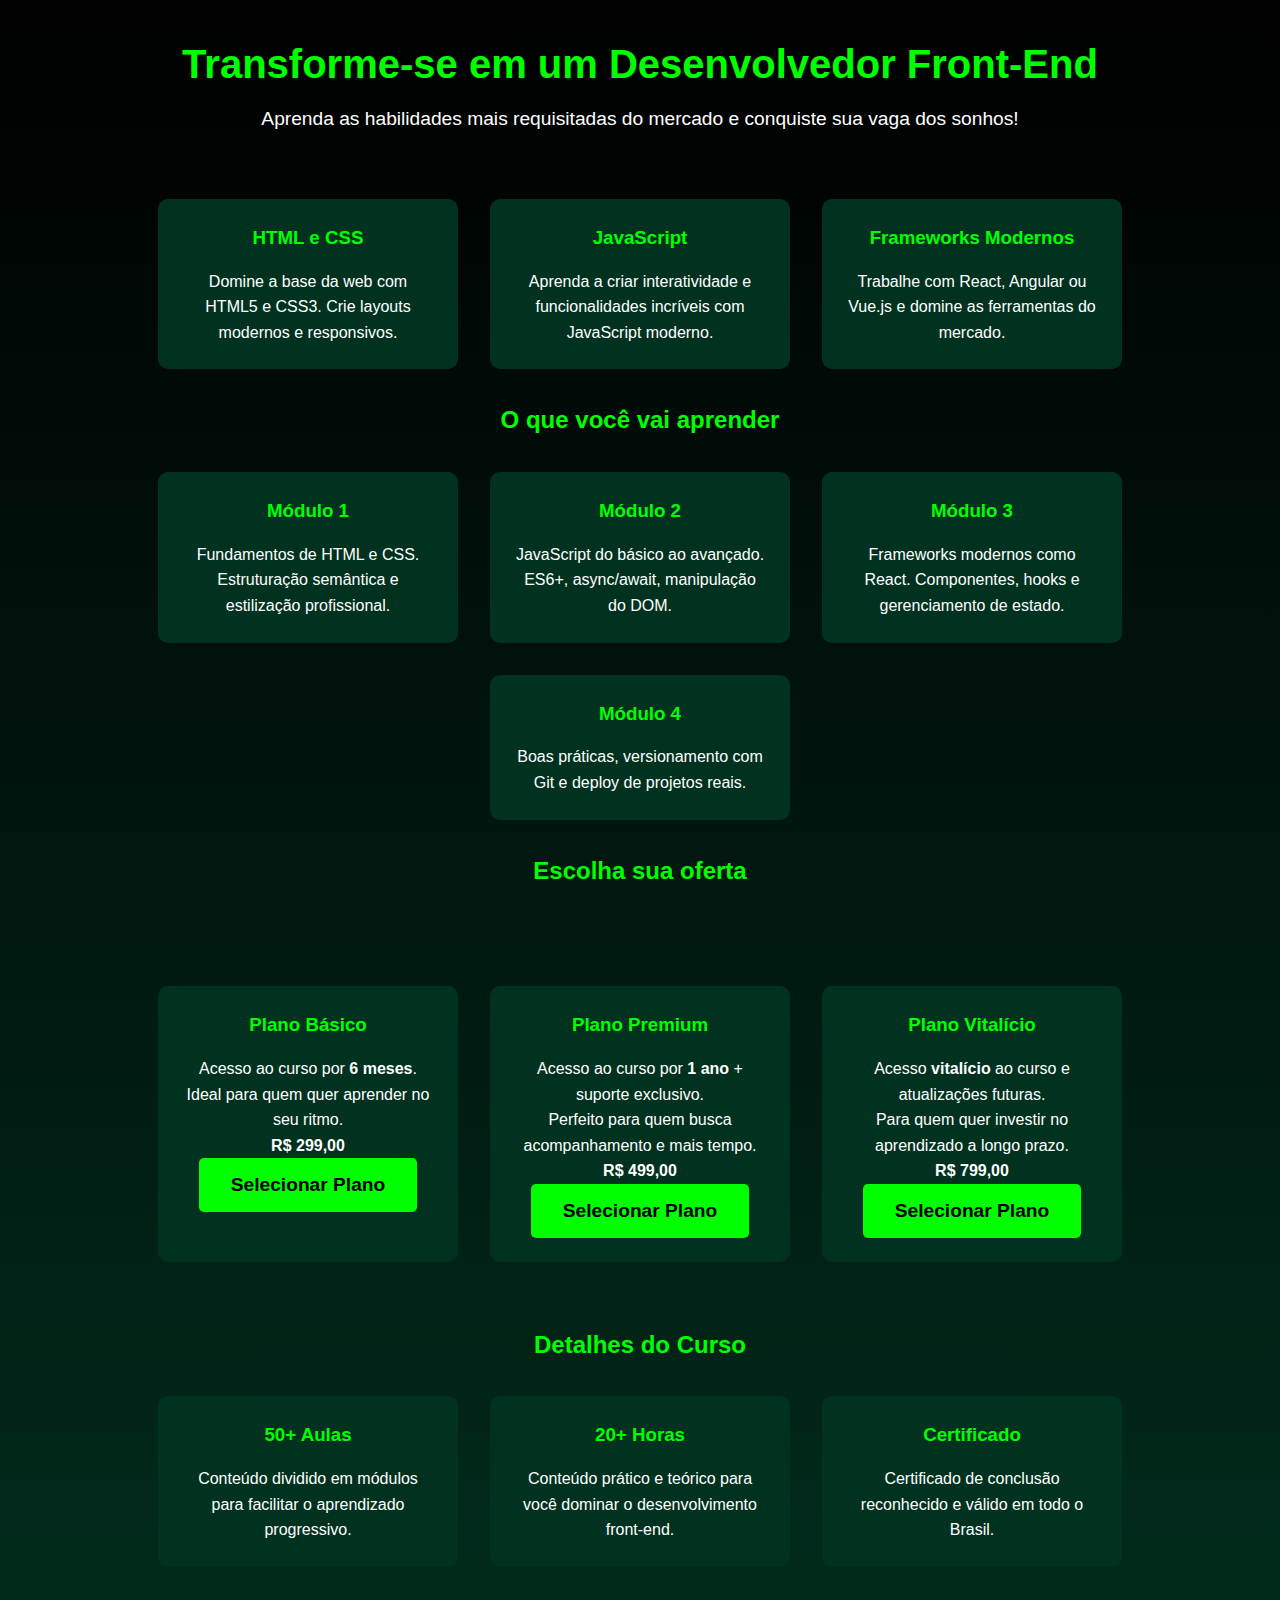
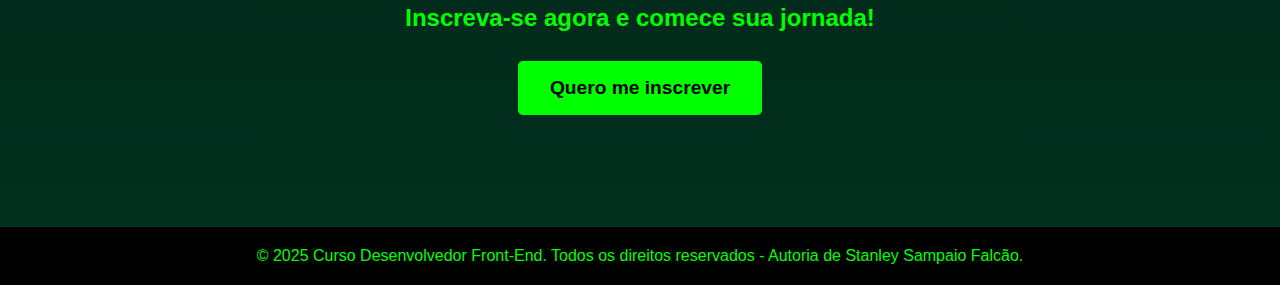
<file: index.html>
<!DOCTYPE html>
<html lang="pt-br">
<head>
    <!-- Meta Tags Básicas -->
    <meta charset="UTF-8">
    <meta name="viewport" content="width=device-width, initial-scale=1.0">
    
    <!-- SEO -->
    <meta name="description" content="Curso de Desenvolvedor Front-End. Aprenda HTML, CSS, JavaScript e frameworks modernos. Transforme sua carreira em tecnologia.">
    <meta name="keywords" content="Curso Front-End, HTML, CSS, JavaScript, React, Angular, Vue.js, Desenvolvedor Web">
    <meta name="author" content="Stanley Sampaio Falcao">
    <meta name="robots" content="index, follow">
    
    <!-- Open Graph / Facebook -->
    <meta property="og:type" content="website">
    <meta property="og:title" content="Curso de Desenvolvedor Front-End">
    <meta property="og:description" content="Aprenda as habilidades mais requisitadas do mercado e conquiste sua vaga dos sonhos!">
    
    <!-- Twitter -->
    <meta name="twitter:card" content="summary_large_image">
    <meta name="twitter:title" content="Curso de Desenvolvedor Front-End">
    
    <title>Curso de Desenvolvedor Front-End | Transforme sua Carreira</title>
    
    <!-- Estilos -->
    <link rel="stylesheet" href="assets/css/style.css">
</head>
<body>
    <!-- Header -->
    <header>
        <h1>Transforme-se em um Desenvolvedor Front-End</h1>
        <p>Aprenda as habilidades mais requisitadas do mercado e conquiste sua vaga dos sonhos!</p>
    </header>

    <!-- Conteúdo Principal -->
    <main class="container">
        <!-- Features -->
        <section class="features" aria-label="Principais tecnologias">
            <article class="feature">
                <h3>HTML e CSS</h3>
                <p>Domine a base da web com HTML5 e CSS3. Crie layouts modernos e responsivos.</p>
            </article>
            <article class="feature">
                <h3>JavaScript</h3>
                <p>Aprenda a criar interatividade e funcionalidades incríveis com JavaScript moderno.</p>
            </article>
            <article class="feature">
                <h3>Frameworks Modernos</h3>
                <p>Trabalhe com React, Angular ou Vue.js e domine as ferramentas do mercado.</p>
            </article>
        </section>

        <!-- Módulos -->
        <section class="modules" aria-label="Módulos do curso">
            <h2>O que você vai aprender</h2>
            <div class="offers">
                <article class="offer">
                    <h3>Módulo 1</h3>
                    <p>Fundamentos de HTML e CSS. Estruturação semântica e estilização profissional.</p>
                </article>
                <article class="offer">
                    <h3>Módulo 2</h3>
                    <p>JavaScript do básico ao avançado. ES6+, async/await, manipulação do DOM.</p>
                </article>
                <article class="offer">
                    <h3>Módulo 3</h3>
                    <p>Frameworks modernos como React. Componentes, hooks e gerenciamento de estado.</p>
                </article>
                <article class="offer">
                    <h3>Módulo 4</h3>
                    <p>Boas práticas, versionamento com Git e deploy de projetos reais.</p>
                </article>
            </div>
        </section>

        <!-- Ofertas/Planos -->
        <section class="offers" aria-label="Planos disponíveis">
            <h2>Escolha sua oferta</h2>
            <div class="offers">
                <article class="offer">
                    <h3>Plano Básico</h3>
                    <p>Acesso ao curso por <strong>6 meses</strong>.</p>
                    <p>Ideal para quem quer aprender no seu ritmo.</p>
                    <p><strong>R$ 299,00</strong></p>
                    <button class="button" aria-label="Selecionar Plano Básico">Selecionar Plano</button>
                </article>
                <article class="offer">
                    <h3>Plano Premium</h3>
                    <p>Acesso ao curso por <strong>1 ano</strong> + suporte exclusivo.</p>
                    <p>Perfeito para quem busca acompanhamento e mais tempo.</p>
                    <p><strong>R$ 499,00</strong></p>
                    <button class="button" aria-label="Selecionar Plano Premium">Selecionar Plano</button>
                </article>
                <article class="offer">
                    <h3>Plano Vitalício</h3>
                    <p>Acesso <strong>vitalício</strong> ao curso e atualizações futuras.</p>
                    <p>Para quem quer investir no aprendizado a longo prazo.</p>
                    <p><strong>R$ 799,00</strong></p>
                    <button class="button" aria-label="Selecionar Plano Vitalício">Selecionar Plano</button>
                </article>
            </div>
        </section>

        <!-- Detalhes -->
        <section class="details" aria-label="Detalhes do curso">
            <h2>Detalhes do Curso</h2>
            <div class="offers">
                <article class="offer">
                    <h3>50+ Aulas</h3>
                    <p>Conteúdo dividido em módulos para facilitar o aprendizado progressivo.</p>
                </article>
                <article class="offer">
                    <h3>20+ Horas</h3>
                    <p>Conteúdo prático e teórico para você dominar o desenvolvimento front-end.</p>
                </article>
                <article class="offer">
                    <h3>Certificado</h3>
                    <p>Certificado de conclusão reconhecido e válido em todo o Brasil.</p>
                </article>
            </div>
        </section>

        <!-- Call to Action -->
        <section class="cta" aria-label="Chamada para ação">
            <h2>Inscreva-se agora e comece sua jornada!</h2>
            <button class="cta-button" aria-label="Quero me inscrever no curso">Quero me inscrever</button>
        </section>
    </main>

    <!-- Footer -->
    <footer>
        <p>&copy; 2025 Curso Desenvolvedor Front-End. Todos os direitos reservados - Autoria de Stanley Sampaio Falcão.</p>
    </footer>

    <!-- Scripts -->
    <script src="assets/js/main.js"></script>
</body>
</html>
</file>
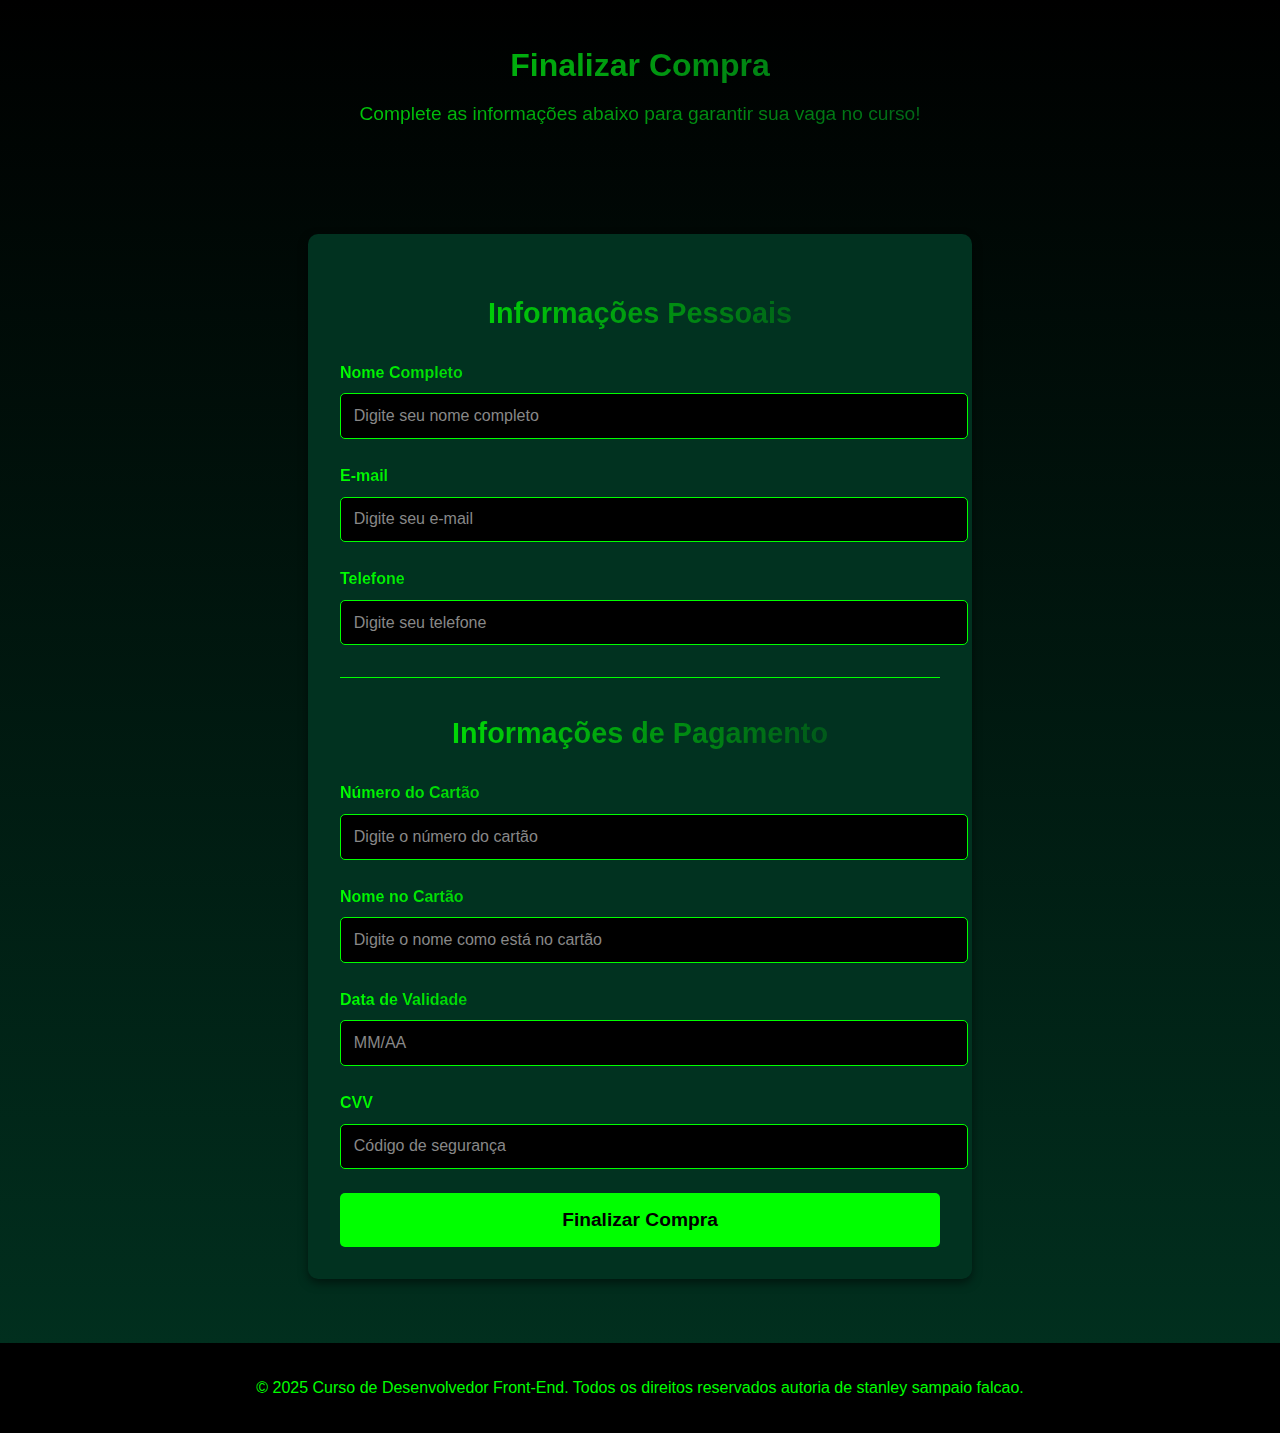
<file: checkout.html>
<!DOCTYPE html>
<html lang="pt-br">
<head>
    <meta charset="UTF-8">
    <meta name="viewport" content="width=device-width, initial-scale=1.0">
    <meta name="description" content="Curso de Desenvolvedor Front-End. Aprenda HTML, CSS, JavaScript e frameworks modernos.">
    <meta name="keywords" content="Curso Front-End, HTML, CSS, JavaScript, React, Angular, Vue.js">
    <meta name="author" content="Stanley Sampaio Falcao">
    <title>Curso de Desenvolvedor Front-End</title>
    <link rel="stylesheet" href="style.css">
    <style>
    
        body {
            margin: 0;
            font-family: Arial, sans-serif;
            background: linear-gradient(to bottom, #000000, #013220);
            color: white;
            line-height: 1.6;
        }

        header {
            text-align: center;
            padding: 2rem;
        }

        header h1, header p {
            font-size: 2rem;
            margin: 0.5rem 0;
            background: linear-gradient(to right, #00ff00, #013220);
            background-clip: border-box;
            background-clip: text;
            -webkit-background-clip: border-box;
            background-clip: text;
            background-clip: text;
            background-clip: text;
            -webkit-background-clip: text;
            -webkit-text-fill-color: transparent;
        }

        header p {
            font-size: 1.2rem;
        }

        .container {
            max-width: 1200px;
            margin: 0 auto;
            padding: 2rem;
        }

        .checkout-form {
            background-color: #013220;
            padding: 2rem;
            border-radius: 10px;
            max-width: 600px;
            margin: 2rem auto;
            color: white;
            box-shadow: 0 4px 10px rgba(0, 0, 0, 0.5);
        }

        .checkout-form h2 {
            font-size: 1.8rem;
            text-align: center;
            margin-bottom: 1.5rem;
            background: linear-gradient(to right, #00ff00, #013220);
            -webkit-background-clip: text;
            -webkit-text-fill-color: transparent;
        }

        .form-group {
            margin-bottom: 1.5rem;
        }

        .form-group label {
            display: block;
            margin-bottom: 0.5rem;
            font-weight: bold;
            background: linear-gradient(to right, #00ff00, #013220);
            -webkit-background-clip: text;
            -webkit-text-fill-color: transparent;
        }

        .form-group input {
            width: 100%;
            padding: 0.8rem;
            border: 1px solid #00ff00;
            border-radius: 5px;
            background-color: #000;
            color: white;
            font-size: 1rem;
            transition: border-color 0.3s ease;
        }

        .form-group input::placeholder {
            color: #888;
        }

        .form-group input:focus {
            outline: none;
            border-color: #00cc00;
        }

        button[type="submit"] {
            display: block;
            width: 100%;
            padding: 1rem;
            background-color: #00ff00;
            color: #000;
            border: none;
            border-radius: 5px;
            font-size: 1.2rem;
            font-weight: bold;
            cursor: pointer;
            transition: background-color 0.3s ease;
        }

        button[type="submit"]:hover {
            background-color: #00cc00;
        }

        .checkout-form .divider {
            border-top: 1px solid #00ff00;
            margin: 2rem 0;
        }

        footer {
            text-align: center;
            padding: 1rem;
            background-color: #000;
            color: #00ff00;
        }

        /* Responsividade */
        @media (max-width: 768px) {
            header h1 {
                font-size: 2rem;
            }

            header p {
                font-size: 1rem;
            }

            .checkout-form {
                padding: 1.5rem;
                max-width: 90%;
            }

            .form-group input {
                padding: 0.7rem;
                font-size: 0.9rem;
            }

            button[type="submit"] {
                font-size: 1rem;
                padding: 0.8rem;
            }
        }

        @media (max-width: 480px) {
            header h1 {
                font-size: 1.8rem;
            }

            header p {
                font-size: 0.9rem;
            }

            .checkout-form {
                padding: 1rem;
            }

            .form-group input {
                padding: 0.3rem;
                font-size: 0.8rem;
            }

            button[type="submit"] {
                font-size: 0.9rem;
                padding: 0.7rem;
            }
        }
    </style>
</head>
<body>
    <header>
        <h1>Finalizar Compra</h1>
        <p>Complete as informações abaixo para garantir sua vaga no curso!</p>
    </header>

    <div class="container">
        <section class="checkout-form">
            <h2>Informações Pessoais</h2>
            <form action="#" method="POST">
                <div class="form-group">
                    <label for="name">Nome Completo</label>
                    <input type="text" id="name" name="name" placeholder="Digite seu nome completo" required>
                </div>
                <div class="form-group">
                    <label for="email">E-mail</label>
                    <input type="email" id="email" name="email" placeholder="Digite seu e-mail" required>
                </div>
                <div class="form-group">
                    <label for="phone">Telefone</label>
                    <input type="tel" id="phone" name="phone" placeholder="Digite seu telefone" required>
                </div>

                <div class="divider"></div>

                <h2>Informações de Pagamento</h2>
                <div class="form-group">
                    <label for="card-number">Número do Cartão</label>
                    <input type="text" id="card-number" name="card-number" placeholder="Digite o número do cartão" required>
                </div>
                <div class="form-group">
                    <label for="card-name">Nome no Cartão</label>
                    <input type="text" id="card-name" name="card-name" placeholder="Digite o nome como está no cartão" required>
                </div>
                <div class="form-group">
                    <label for="expiry-date">Data de Validade</label>
                    <input type="text" id="expiry-date" name="expiry-date" placeholder="MM/AA" required>
                </div>
                <div class="form-group">
                    <label for="cvv">CVV</label>
                    <input type="text" id="cvv" name="cvv" placeholder="Código de segurança" required>
                </div>

                <button type="submit" class="button">Finalizar Compra</button>
            </form>
        </section>
        <div id="plano-selecionado" style="text-align: center; font-size: 1.5rem; color: #00ff00; margin-top: 1rem;"></div>
    </div>

    <footer>
        <p>&copy; 2025 Curso de Desenvolvedor Front-End. Todos os direitos reservados autoria de stanley sampaio falcao.</p>
    </footer>

    <script>
     
    </script>
</body>
</html>
</file>
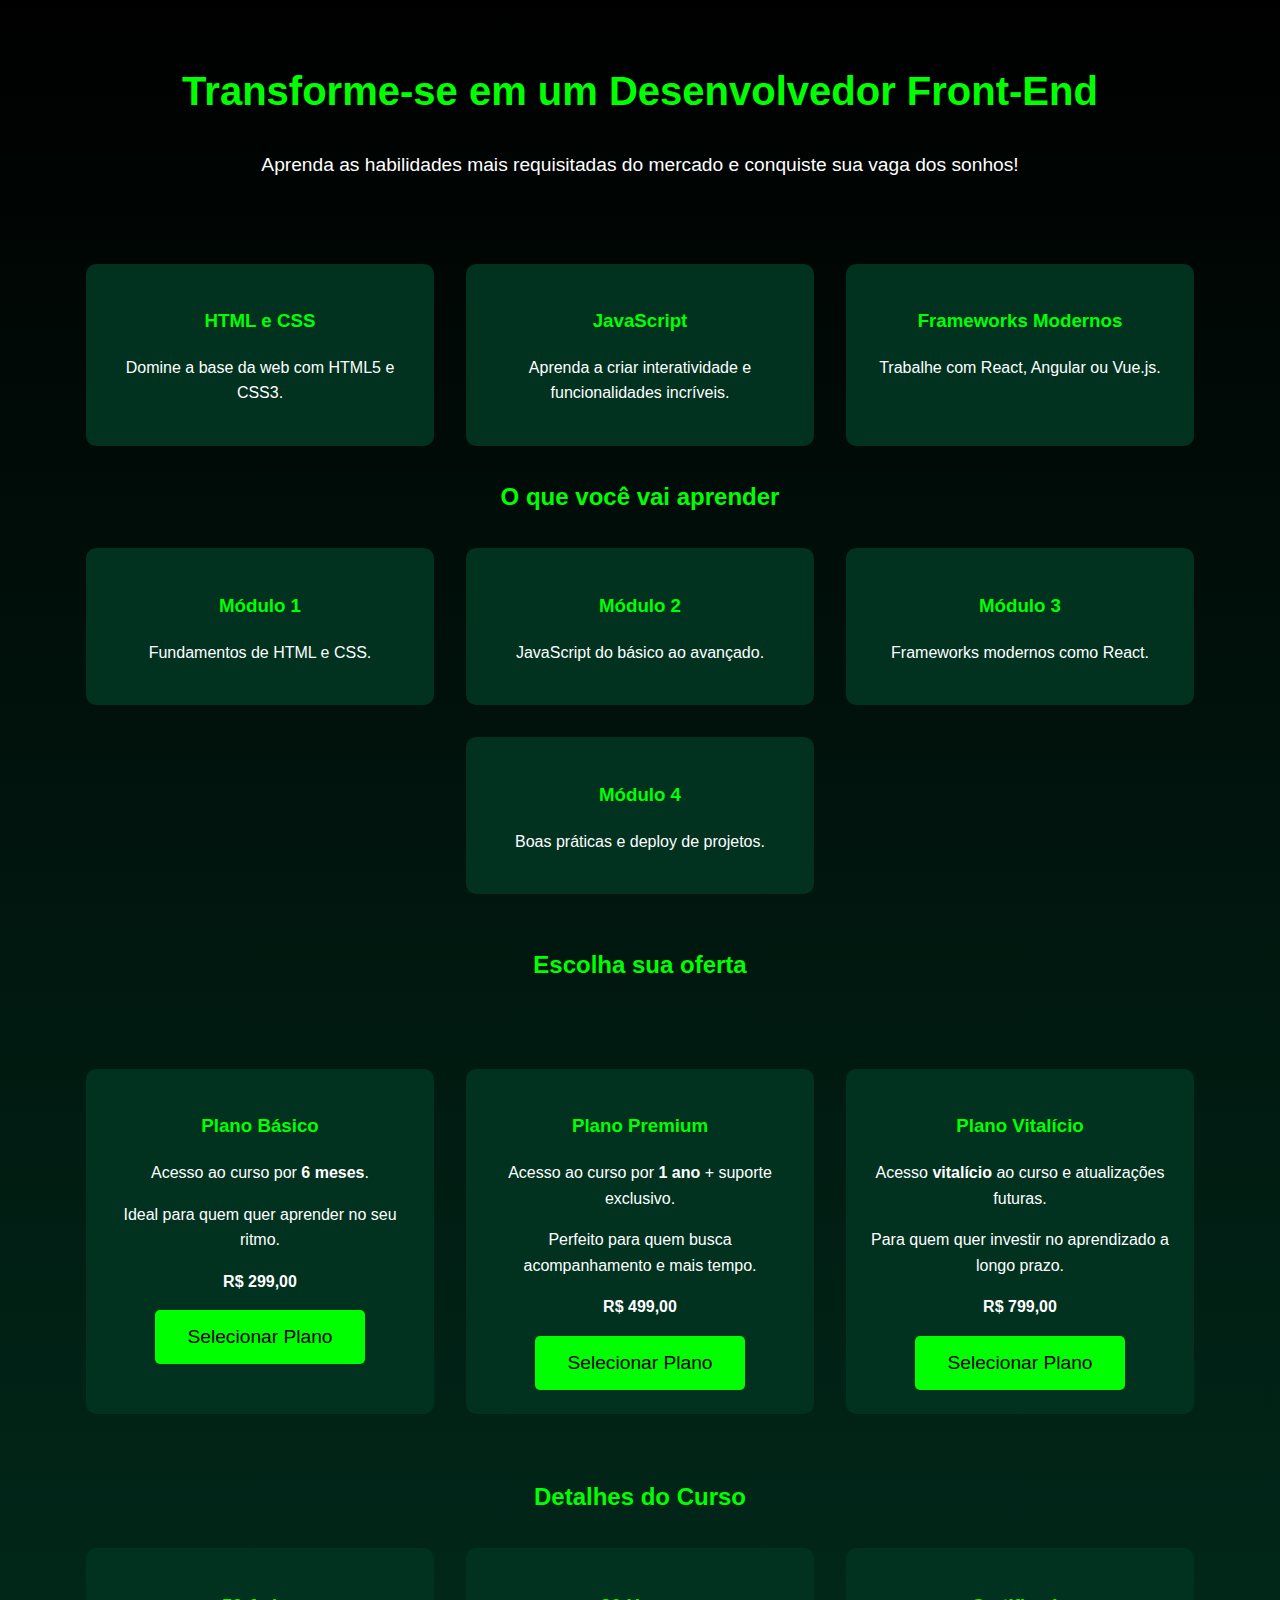
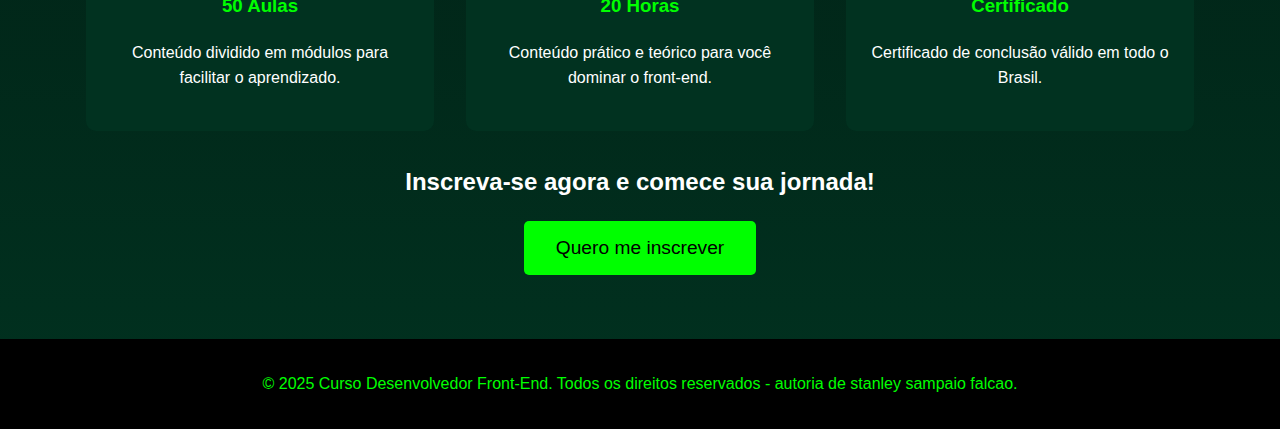
<file: curso_front-end.html>
<!DOCTYPE html>
<html lang="pt-br">
<head>
    <meta charset="UTF-8">
    <meta name="viewport" content="width=device-width, initial-scale=1.0">
    <meta name="description" content="Curso de Desenvolvedor Front-End. Aprenda HTML, CSS, JavaScript e frameworks modernos.">
    <meta name="keywords" content="Curso Front-End, HTML, CSS, JavaScript, React, Angular, Vue.js">
    <meta name="author" content="Stanley Sampaio Falcao">
    <title>Curso de Desenvolvedor Front-End</title>
    <link rel="stylesheet" href="style.css">
</head>
<body>
    <header>
        <h1>Transforme-se em um Desenvolvedor Front-End</h1>
        <p>Aprenda as habilidades mais requisitadas do mercado e conquiste sua vaga dos sonhos!</p>
    </header>

    <div class="container">
        <section class="features">
            <div class="feature">
                <h3>HTML e CSS</h3>
                <p>Domine a base da web com HTML5 e CSS3.</p>
            </div>
            <div class="feature">
                <h3>JavaScript</h3>
                <p>Aprenda a criar interatividade e funcionalidades incríveis.</p>
            </div>
            <div class="feature">
                <h3>Frameworks Modernos</h3>
                <p>Trabalhe com React, Angular ou Vue.js.</p>
            </div>
        </section>

        <section class="modules">
            <h2>O que você vai aprender</h2>
            <div class="offers">
                <div class="offer">
                    <h3>Módulo 1</h3>
                    <p>Fundamentos de HTML e CSS.</p>
                </div>
                <div class="offer">
                    <h3>Módulo 2</h3>
                    <p>JavaScript do básico ao avançado.</p>
                </div>
                <div class="offer">
                    <h3>Módulo 3</h3>
                    <p>Frameworks modernos como React.</p>
                </div>
                <div class="offer">
                    <h3>Módulo 4</h3>
                    <p>Boas práticas e deploy de projetos.</p>
                </div>
            </div>
        </section>

        <section class="offers">
            <h2>Escolha sua oferta</h2>
            <div class="offers">
                <div class="offer">
                    <h3>Plano Básico</h3>
                    <p>Acesso ao curso por <strong>6 meses</strong>.</p>
                    <p>Ideal para quem quer aprender no seu ritmo.</p>
                    <p><strong>R$ 299,00</strong></p>
                    <button class="button">Selecionar Plano</button>
                </div>
                <div class="offer">
                    <h3>Plano Premium</h3>
                    <p>Acesso ao curso por <strong>1 ano</strong> + suporte exclusivo.</p>
                    <p>Perfeito para quem busca acompanhamento e mais tempo.</p>
                    <p><strong>R$ 499,00</strong></p>
                    <button class="button">Selecionar Plano</button>
                </div>
                <div class="offer">
                    <h3>Plano Vitalício</h3>
                    <p>Acesso <strong>vitalício</strong> ao curso e atualizações futuras.</p>
                    <p>Para quem quer investir no aprendizado a longo prazo.</p>
                    <p><strong>R$ 799,00</strong></p>
                    <button class="button">Selecionar Plano</button>
                </div>
            </div>
        </section>

        <section class="details">
            <h2>Detalhes do Curso</h2>
            <div class="offers">
                <div class="offer">
                    <h3>50 Aulas</h3>
                    <p>Conteúdo dividido em módulos para facilitar o aprendizado.</p>
                </div>
                <div class="offer">
                    <h3>20 Horas</h3>
                    <p>Conteúdo prático e teórico para você dominar o front-end.</p>
                </div>
                <div class="offer">
                    <h3>Certificado</h3>
                    <p>Certificado de conclusão válido em todo o Brasil.</p>
                </div>
            </div>
        </section>

        <section class="cta">
            <h2>Inscreva-se agora e comece sua jornada!</h2>
            <button class="cta-button">Quero me inscrever</button>
        </section>
    </div>

    <footer>
        <p>&copy; 2025 Curso Desenvolvedor Front-End. Todos os direitos reservados - autoria de stanley sampaio falcao.</p>
    </footer>
    <script src="script.js"></script>
</body>
</html>
</file>
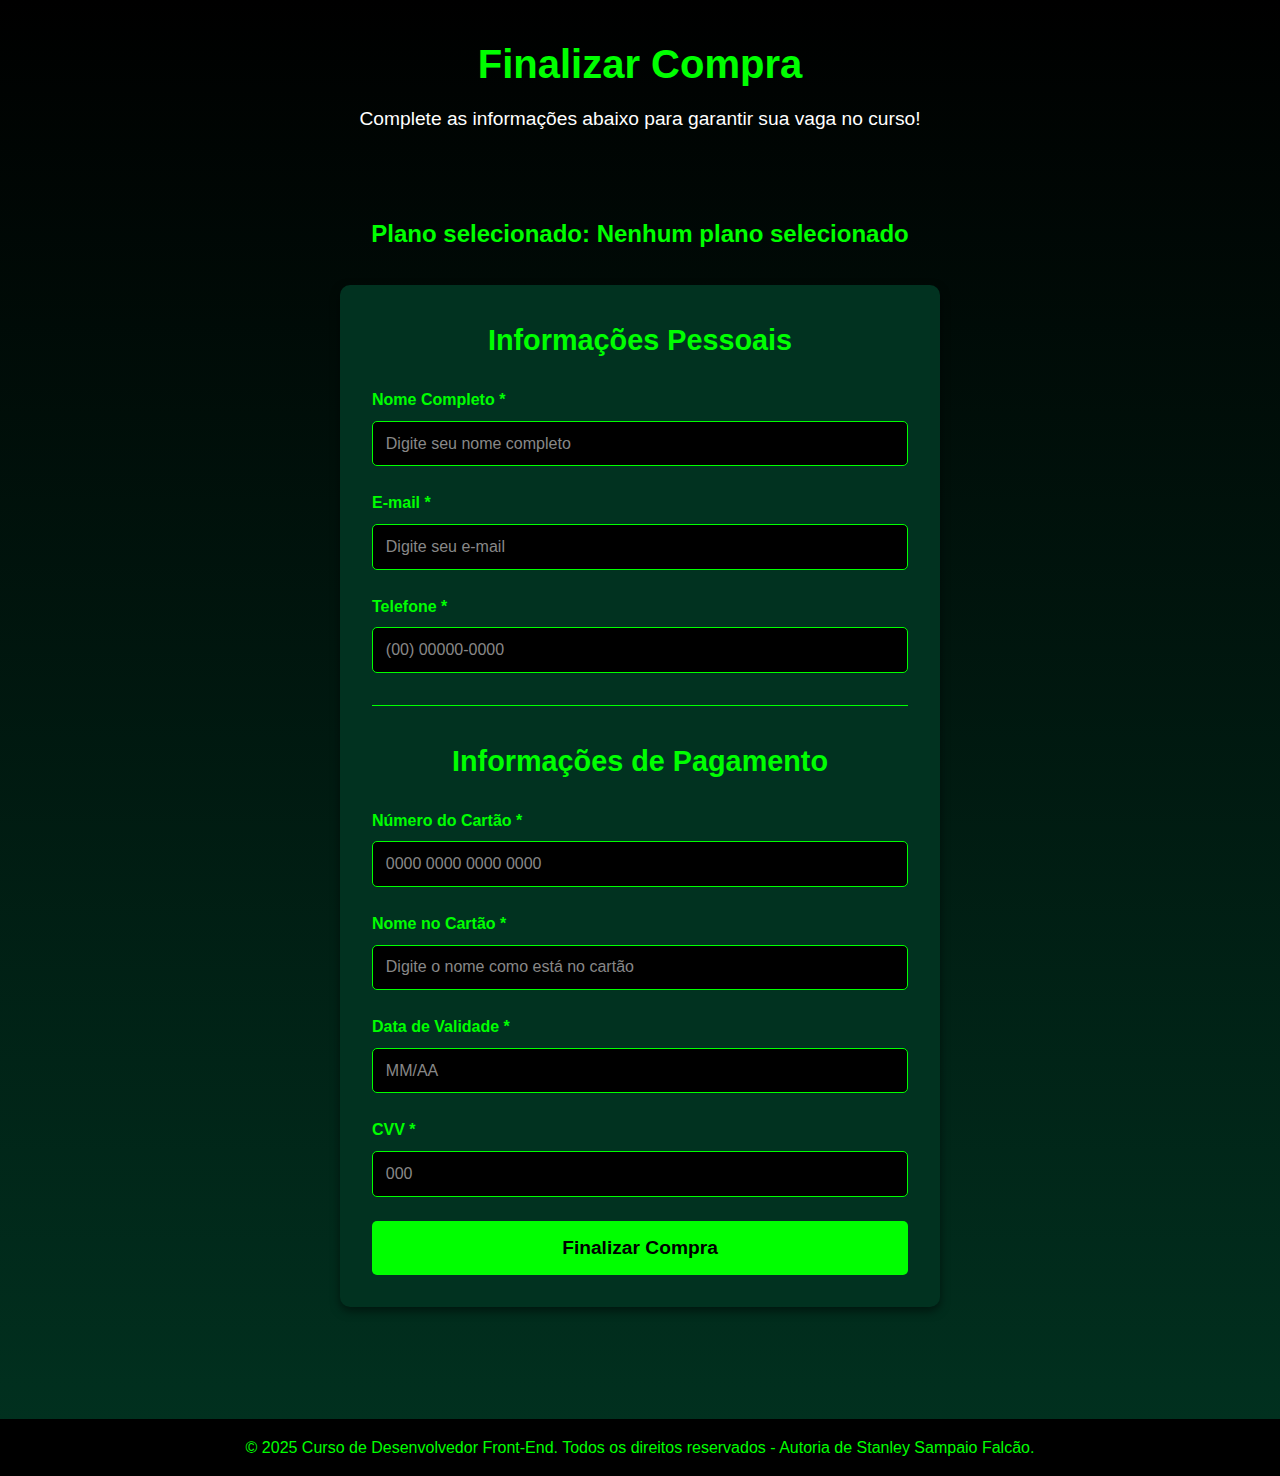
<file: pages/checkout.html>
<!DOCTYPE html>
<html lang="pt-br">
<head>
    <!-- Meta Tags Básicas -->
    <meta charset="UTF-8">
    <meta name="viewport" content="width=device-width, initial-scale=1.0">
    
    <!-- SEO -->
    <meta name="description" content="Finalize sua compra do Curso de Desenvolvedor Front-End. Aprenda HTML, CSS, JavaScript e frameworks modernos.">
    <meta name="keywords" content="Curso Front-End, Checkout, Comprar Curso">
    <meta name="author" content="Stanley Sampaio Falcao">
    <meta name="robots" content="noindex, nofollow">
    
    <title>Checkout - Curso de Desenvolvedor Front-End</title>
    
    <!-- Estilos -->
    <link rel="stylesheet" href="../assets/css/checkout.css">
</head>
<body>
    <!-- Header -->
    <header>
        <h1>Finalizar Compra</h1>
        <p>Complete as informações abaixo para garantir sua vaga no curso!</p>
    </header>

    <!-- Conteúdo Principal -->
    <main class="container">
        <!-- Exibição do Plano Selecionado -->
        <div id="plano-selecionado" aria-live="polite"></div>

        <!-- Formulário de Checkout -->
        <section class="checkout-form">
            <h2>Informações Pessoais</h2>
            <form action="#" method="POST" novalidate>
                <!-- Dados Pessoais -->
                <div class="form-group">
                    <label for="name">Nome Completo <span aria-label="campo obrigatório">*</span></label>
                    <input 
                        type="text" 
                        id="name" 
                        name="name" 
                        placeholder="Digite seu nome completo" 
                        required 
                        autocomplete="name"
                        aria-required="true"
                    >
                </div>

                <div class="form-group">
                    <label for="email">E-mail <span aria-label="campo obrigatório">*</span></label>
                    <input 
                        type="email" 
                        id="email" 
                        name="email" 
                        placeholder="Digite seu e-mail" 
                        required 
                        autocomplete="email"
                        aria-required="true"
                    >
                </div>

                <div class="form-group">
                    <label for="phone">Telefone <span aria-label="campo obrigatório">*</span></label>
                    <input 
                        type="tel" 
                        id="phone" 
                        name="phone" 
                        placeholder="(00) 00000-0000" 
                        required 
                        autocomplete="tel"
                        aria-required="true"
                    >
                </div>

                <!-- Divider -->
                <div class="divider" role="separator" aria-hidden="true"></div>

                <!-- Dados de Pagamento -->
                <h2>Informações de Pagamento</h2>
                
                <div class="form-group">
                    <label for="card-number">Número do Cartão <span aria-label="campo obrigatório">*</span></label>
                    <input 
                        type="text" 
                        id="card-number" 
                        name="card-number" 
                        placeholder="0000 0000 0000 0000" 
                        required 
                        autocomplete="cc-number"
                        aria-required="true"
                    >
                </div>

                <div class="form-group">
                    <label for="card-name">Nome no Cartão <span aria-label="campo obrigatório">*</span></label>
                    <input 
                        type="text" 
                        id="card-name" 
                        name="card-name" 
                        placeholder="Digite o nome como está no cartão" 
                        required 
                        autocomplete="cc-name"
                        aria-required="true"
                    >
                </div>

                <div class="form-group">
                    <label for="expiry-date">Data de Validade <span aria-label="campo obrigatório">*</span></label>
                    <input 
                        type="text" 
                        id="expiry-date" 
                        name="expiry-date" 
                        placeholder="MM/AA" 
                        required 
                        autocomplete="cc-exp"
                        aria-required="true"
                    >
                </div>

                <div class="form-group">
                    <label for="cvv">CVV <span aria-label="campo obrigatório">*</span></label>
                    <input 
                        type="text" 
                        id="cvv" 
                        name="cvv" 
                        placeholder="000" 
                        required 
                        autocomplete="cc-csc"
                        aria-required="true"
                    >
                </div>

                <!-- Botão de Submit -->
                <button type="submit" class="button" aria-label="Finalizar compra">
                    Finalizar Compra
                </button>
            </form>
        </section>
    </main>

    <!-- Footer -->
    <footer>
        <p>&copy; 2025 Curso de Desenvolvedor Front-End. Todos os direitos reservados - Autoria de Stanley Sampaio Falcão.</p>
    </footer>

    <!-- Scripts -->
    <script src="../assets/js/checkout.js"></script>
</body>
</html>
</file>
<file: assets/css/style.css>
/* ===========================
   VARIÁVEIS CSS
   =========================== */
:root {
    --primary-color: #00ff00;
    --primary-dark: #00cc00;
    --bg-dark: #000000;
    --bg-green: #013220;
    --text-light: #ffffff;
    --text-gray: #888;
    --border-radius: 10px;
    --transition-speed: 0.3s;
}

/* ===========================
   RESET E BASE
   =========================== */
* {
    margin: 0;
    padding: 0;
    box-sizing: border-box;
}

body {
    font-family: 'Arial', sans-serif;
    background: linear-gradient(to bottom, var(--bg-dark), var(--bg-green));
    color: var(--text-light);
    line-height: 1.6;
    min-height: 100vh;
}

/* ===========================
   HEADER
   =========================== */
header {
    text-align: center;
    padding: 2rem;
}

header h1 {
    color: var(--primary-color);
    font-size: 2.5rem;
    margin-bottom: 0.5rem;
}

header p {
    font-size: 1.2rem;
    color: var(--text-light);
}

/* ===========================
   CONTAINER
   =========================== */
.container {
    max-width: 1200px;
    margin: 0 auto;
    padding: 2rem;
}

/* ===========================
   BOTÕES
   =========================== */
button, 
.button {
    background-color: var(--primary-color);
    color: var(--bg-dark);
    border: none;
    padding: 1rem 2rem;
    font-size: 1.2rem;
    font-weight: bold;
    cursor: pointer;
    border-radius: 5px;
    transition: background-color var(--transition-speed) ease, transform 0.2s ease;
    text-decoration: none;
    display: inline-block;
}

button:hover, 
.button:hover {
    background-color: var(--primary-dark);
    transform: translateY(-2px);
}

button:active,
.button:active {
    transform: translateY(0);
}

/* ===========================
   SECTIONS
   =========================== */
.features,
.offers {
    display: flex;
    flex-wrap: wrap;
    gap: 2rem;
    justify-content: center;
}

.feature,
.offer {
    background-color: var(--bg-green);
    padding: 1.5rem;
    border-radius: var(--border-radius);
    text-align: center;
    width: 300px;
    transition: transform var(--transition-speed) ease, box-shadow var(--transition-speed) ease;
}

.feature:hover,
.offer:hover {
    transform: translateY(-5px);
    box-shadow: 0 5px 15px rgba(0, 255, 0, 0.2);
}

.feature h3,
.offer h3 {
    color: var(--primary-color);
    margin-bottom: 1rem;
}

.modules,
.offers,
.details {
    margin: 2rem 0;
}

.modules h2,
.offers h2,
.details h2 {
    color: var(--primary-color);
    text-align: center;
    margin-bottom: 2rem;
}

/* ===========================
   CTA SECTION
   =========================== */
.cta {
    text-align: center;
    margin: 2rem 0;
}

.cta h2 {
    color: var(--primary-color);
    margin-bottom: 1.5rem;
}

/* ===========================
   FOOTER
   =========================== */
footer {
    text-align: center;
    padding: 1rem;
    background-color: var(--bg-dark);
    color: var(--primary-color);
    margin-top: 3rem;
}

/* ===========================
   RESPONSIVIDADE
   =========================== */
@media (max-width: 768px) {
    header h1 {
        font-size: 2rem;
    }

    header p {
        font-size: 1rem;
    }

    .feature, 
    .offer {
        width: 100%;
    }

    button, 
    .button {
        font-size: 1rem;
        padding: 0.8rem 1.5rem;
    }
}

@media (max-width: 480px) {
    header h1 {
        font-size: 1.8rem;
    }

    header p {
        font-size: 0.9rem;
    }

    .container {
        padding: 1rem;
    }

    .feature, 
    .offer {
        padding: 1rem;
    }

    button, 
    .button {
        font-size: 0.9rem;
        padding: 0.7rem 1rem;
    }
}
</file>
<file: style.css>
body {
    margin: 0;
    font-family: Arial, sans-serif;
    background: linear-gradient(to bottom, #000000, #013220);
    color: rgb(255, 255, 255);
    line-height: 1.6;
}

header {
    text-align: center;
    padding: 2rem;
}

header h1 {
    color: #00ff00;
    font-size: 2.5rem;
}

header p {
    font-size: 1.2rem;
}

.container {
    max-width: 1200px;
    margin: 0 auto;
    padding: 2rem;
}

.cta {
    text-align: center;
    margin: 2rem 0;
}

button, .button {
    background-color: #00ff00;
    color: #000;
    border: none;
    padding: 1rem 2rem;
    font-size: 1.2rem;
    cursor: pointer;
    border-radius: 5px;
    transition: background-color 0.3s ease;
}

button:hover, .button:hover {
    background-color: #00cc00;
}

.features {
    display: flex;
    flex-wrap: wrap;
    gap: 2rem;
    justify-content: center;
}

.feature {
    background-color: #013220;
    padding: 1.5rem;
    border-radius: 10px;
    text-align: center;
    width: 300px;
}

.feature h3 {
    color: #00ff00;
}

.modules, .offers, .details {
    margin: 2rem 0;
}

.modules h2, .offers h2, .details h2 {
    color: #00ff00;
    text-align: center;
}

.offers {
    display: flex;
    flex-wrap: wrap;
    gap: 2rem;
    justify-content: center;
}

.offer {
    background-color: #013220;
    padding: 1.5rem;
    border-radius: 10px;
    text-align: center;
    width: 300px;
}

.offer h3 {
    color: #00ff00;
}

footer {
    text-align: center;
    padding: 1rem;
    background-color: #000;
    color: #00ff00;
}

/* Responsividade */
@media (max-width: 768px) {
    header h1 {
        font-size: 2rem;
    }

    header p {
        font-size: 1rem;
    }

    .feature, .offer {
        width: 100%; /* Ajusta os cards para ocupar toda a largura */
    }

    button, .button {
        font-size: 1rem;
        padding: 0.8rem 1.5rem;
    }
}

@media (max-width: 480px) {
    header h1 {
        font-size: 1.8rem;
    }

    header p {
        font-size: 0.9rem;
    }

    .container {
        padding: 1rem;
    }

    .feature, .offer {
        width: 100%; 
        padding: 1rem;
    }

    button, .button {
        font-size: 0.9rem;
        padding: 0.7rem 1rem;
    }
}
</file>
<file: assets/css/checkout.css>
/* ===========================
   CHECKOUT ESPECÍFICO
   =========================== */

/* Herda variáveis do style.css */
@import url('style.css');

/* ===========================
   FORMULÁRIO DE CHECKOUT
   =========================== */
.checkout-form {
    background-color: var(--bg-green);
    padding: 2rem;
    border-radius: var(--border-radius);
    max-width: 600px;
    margin: 2rem auto;
    color: var(--text-light);
    box-shadow: 0 4px 10px rgba(0, 0, 0, 0.5);
}

.checkout-form h2 {
    font-size: 1.8rem;
    text-align: center;
    margin-bottom: 1.5rem;
    color: var(--primary-color);
}

/* ===========================
   FORM GROUPS
   =========================== */
.form-group {
    margin-bottom: 1.5rem;
}

.form-group label {
    display: block;
    margin-bottom: 0.5rem;
    font-weight: bold;
    color: var(--primary-color);
}

.form-group input {
    width: 100%;
    padding: 0.8rem;
    border: 1px solid var(--primary-color);
    border-radius: 5px;
    background-color: var(--bg-dark);
    color: var(--text-light);
    font-size: 1rem;
    transition: border-color var(--transition-speed) ease;
}

.form-group input::placeholder {
    color: var(--text-gray);
}

.form-group input:focus {
    outline: none;
    border-color: var(--primary-dark);
    box-shadow: 0 0 5px rgba(0, 255, 0, 0.3);
}

.form-group input.error {
    border-color: #ff0000;
}

/* ===========================
   BOTÃO DE SUBMIT
   =========================== */
button[type="submit"] {
    display: block;
    width: 100%;
    padding: 1rem;
    background-color: var(--primary-color);
    color: var(--bg-dark);
    border: none;
    border-radius: 5px;
    font-size: 1.2rem;
    font-weight: bold;
    cursor: pointer;
    transition: background-color var(--transition-speed) ease, transform 0.2s ease;
}

button[type="submit"]:hover {
    background-color: var(--primary-dark);
    transform: translateY(-2px);
}

button[type="submit"]:active {
    transform: translateY(0);
}

/* ===========================
   DIVIDER
   =========================== */
.checkout-form .divider {
    border-top: 1px solid var(--primary-color);
    margin: 2rem 0;
}

/* ===========================
   PLANO SELECIONADO
   =========================== */
#plano-selecionado {
    text-align: center;
    font-size: 1.5rem;
    color: var(--primary-color);
    margin-top: 1rem;
    font-weight: bold;
}

/* ===========================
   RESPONSIVIDADE CHECKOUT
   =========================== */
@media (max-width: 768px) {
    .checkout-form {
        padding: 1.5rem;
        max-width: 90%;
    }

    .form-group input {
        padding: 0.7rem;
        font-size: 0.9rem;
    }

    button[type="submit"] {
        font-size: 1rem;
        padding: 0.8rem;
    }
}

@media (max-width: 480px) {
    .checkout-form {
        padding: 1rem;
    }

    .form-group input {
        padding: 0.6rem;
        font-size: 0.8rem;
    }

    button[type="submit"] {
        font-size: 0.9rem;
        padding: 0.7rem;
    }
}
</file>
